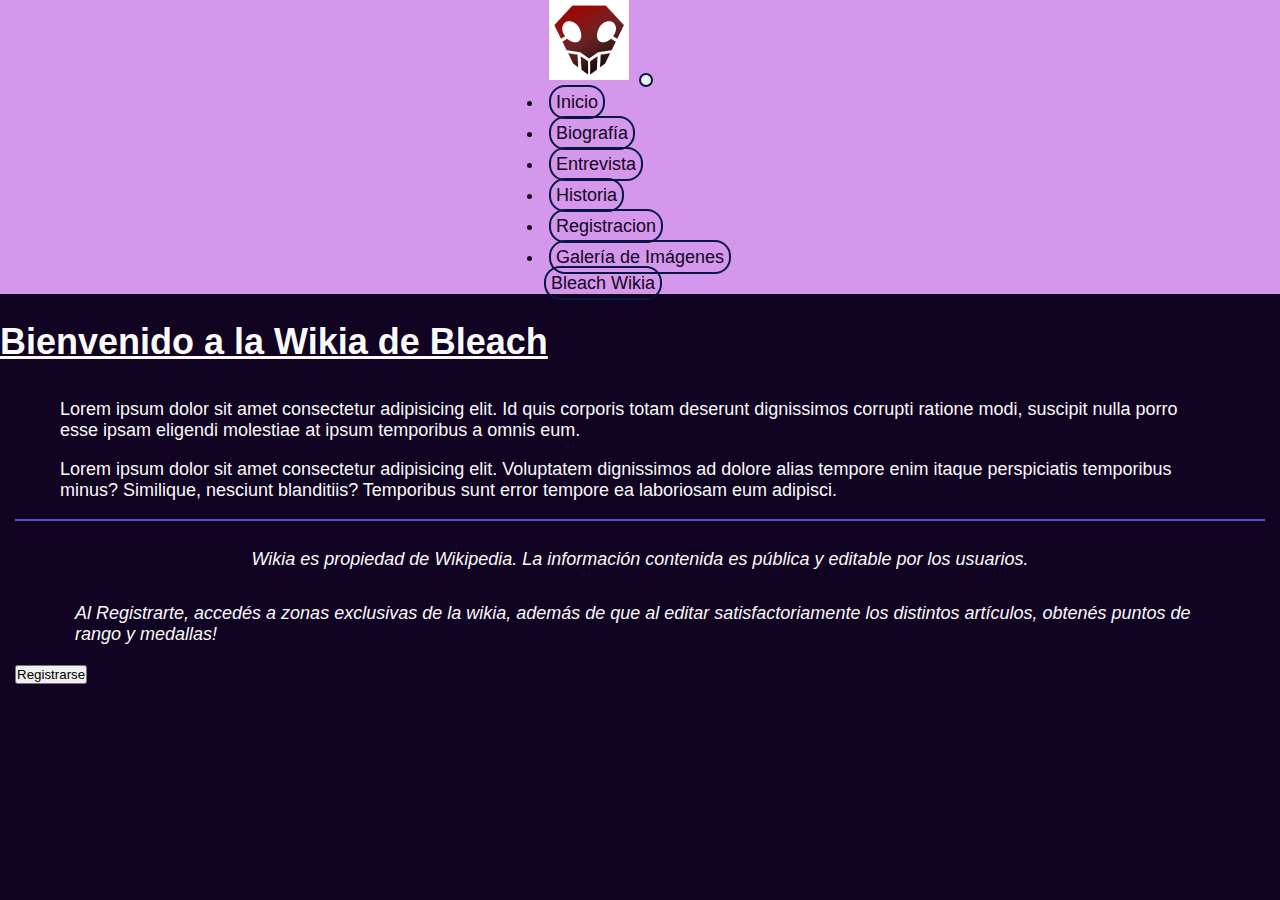
<file: index.html>
<!DOCTYPE html>
<html lang="es">
<head>
    <meta charset="UTF-8">
    <meta http-equiv="X-UA-Compatible" content="IE=edge">
    <meta name="viewport" content="width=device-width, initial-scale=1.0">
    <link href="https://cdn.jsdelivr.net/npm/bootstrap@5.2.0/dist/css/bootstrap.min.css" rel="stylesheet"
    integrity="sha384-gH2yIJqKdNHPEq0n4Mqa/HGKIhSkIHeL5AyhkYV8i59U5AR6csBvApHHNl/vI1Bx" crossorigin="anonymous">
  <link rel="stylesheet" href="css/style.css">
    <title>Inicio</title>
</head>
<body>

    <header>
        <nav class="navbar navbar-expand-lg navbar-light fw-bold">
            <div class="container-fluid">
              <a href="index.html" class="navbar-brand"><img class="logo" src="img/Site-logo.jpg" alt="Logo" /></a>
              <button class="navbar-toggler" type="button" data-bs-toggle="collapse" data-bs-target="#navbarText"
                aria-controls="navbarText" aria-expanded="false" aria-label="Toggle navigation">
                <span class="navbar-toggler-icon"></span>
              </button>
              <div class="collapse navbar-collapse" id="navbarText">
                <ul class="navbar-nav mx-auto mb-2 mb-lg-0">
                  <li class="nav-item activo">
                    <a class="nav-link" aria-current="page" href="index.html">Inicio</a>
                  </li>
                  <li class="nav-item">
                    <a class="nav-link" href="html/biografia.html">Biografía</a>
                  </li>
                  <li class="nav-item">
                    <a class="nav-link" href="html/entrevista.html">Entrevista</a>
                  </li>
                  <li class="nav-item">
                    <a class="nav-link" href="html/historia.html">Historia</a>
                  </li>
                  <li class="nav-item">
                    <a class="nav-link" href="html/registracion.html">Registracion</a>
                  </li>
                  <li class="nav-item">
                    <a class="nav-link" href="galeria-de-imagenes.html">Galería de Imágenes</a>
                  </li>
                </ul>
                <a class="button" href="index.html">Bleach Wikia</a>
              </div>
            </div>
          </nav>
    </header>
    
    <main class="main">
        <h1 class="contenido">Bienvenido a la Wikia de Bleach</h1>
        <div>
            <p> Lorem ipsum dolor sit amet consectetur adipisicing elit. Id quis corporis totam deserunt dignissimos corrupti ratione modi, suscipit nulla porro esse ipsam eligendi molestiae at ipsum temporibus a omnis eum.</p>
            <p>Lorem ipsum dolor sit amet consectetur adipisicing elit. Voluptatem dignissimos ad dolore alias tempore enim itaque perspiciatis temporibus minus? Similique, nesciunt blanditiis? Temporibus sunt error tempore ea laboriosam eum adipisci.</p>
        </div>
    </main>

    <footer>
        <div>
          <p>Wikia es propiedad de Wikipedia. La información contenida es pública y editable por los usuarios.</p>
        </div>
        <div>
          <p>Al Registrarte, accedés a zonas exclusivas de la wikia, además de que al editar satisfactoriamente los
            distintos artículos, obtenés puntos de rango y medallas!</p>
          <input type="button" value="Registrarse">
        </div>
      </footer>

</body>
</html>
</file>
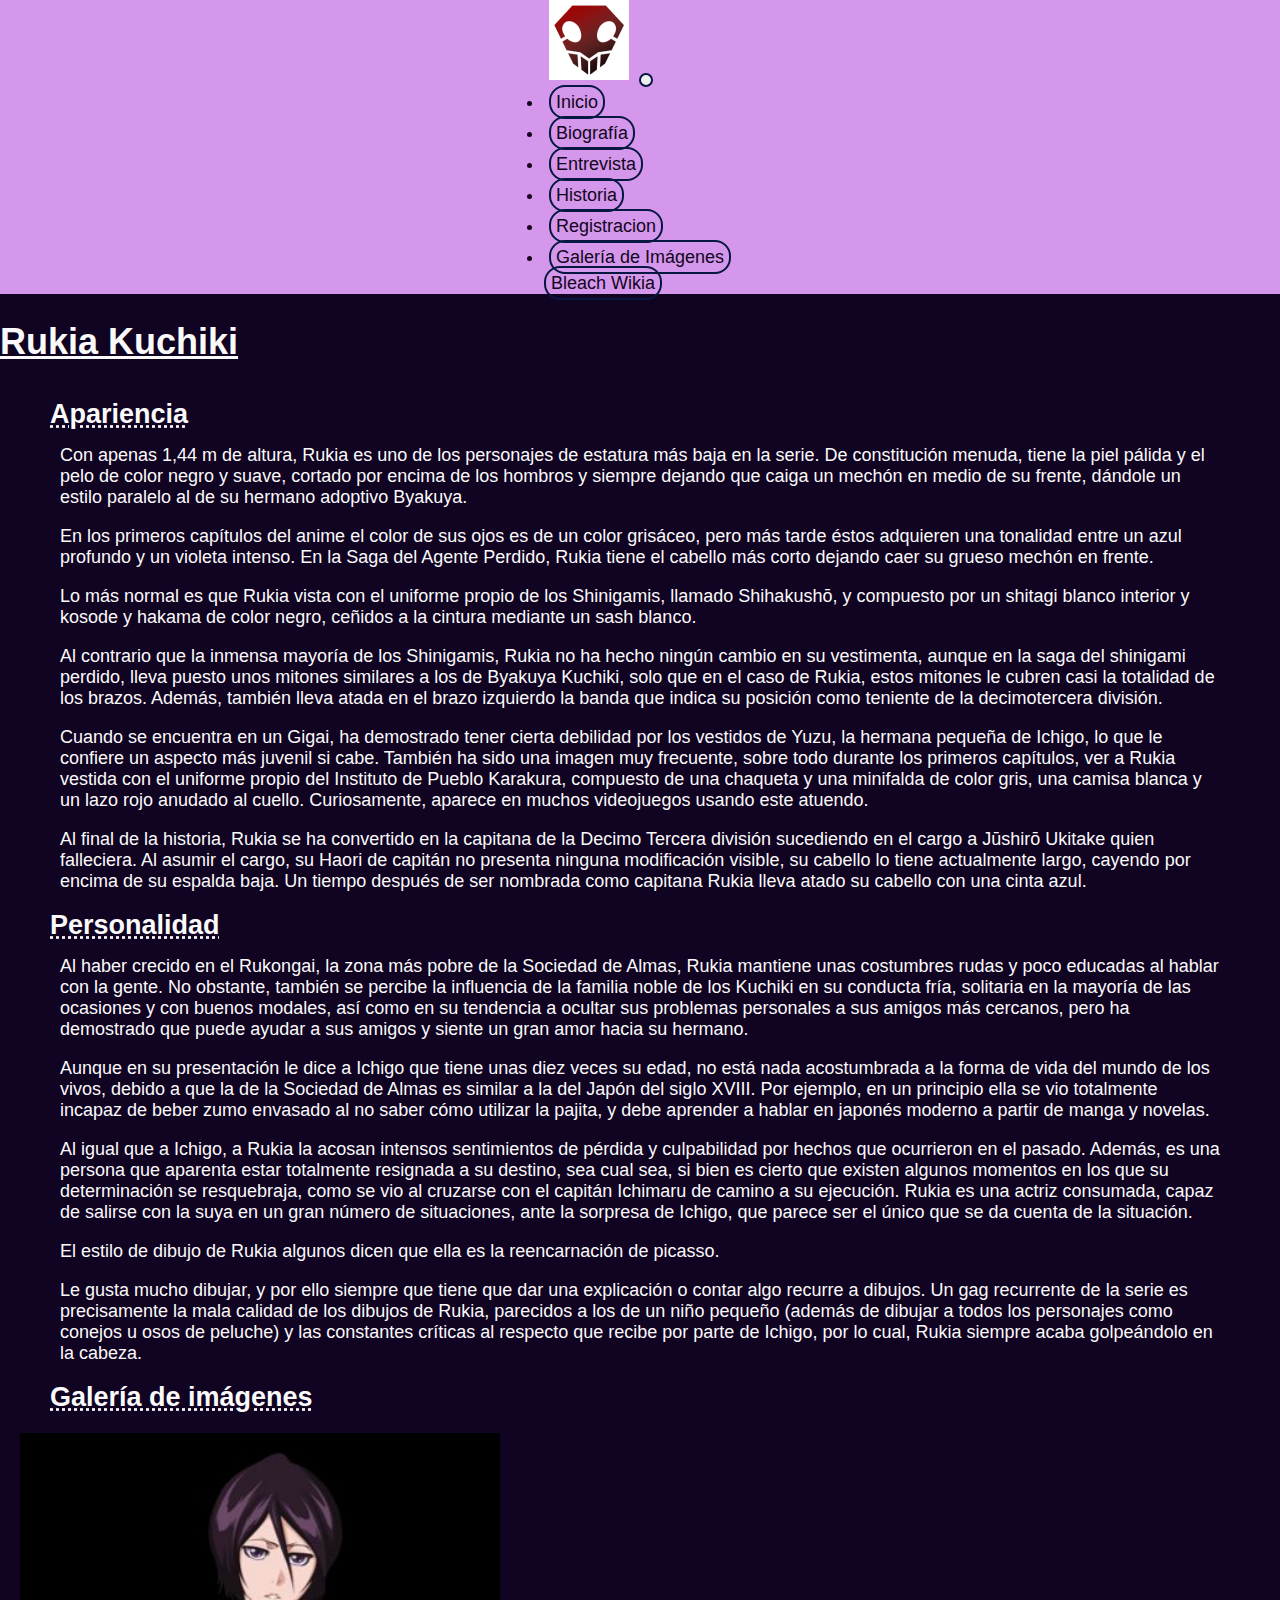
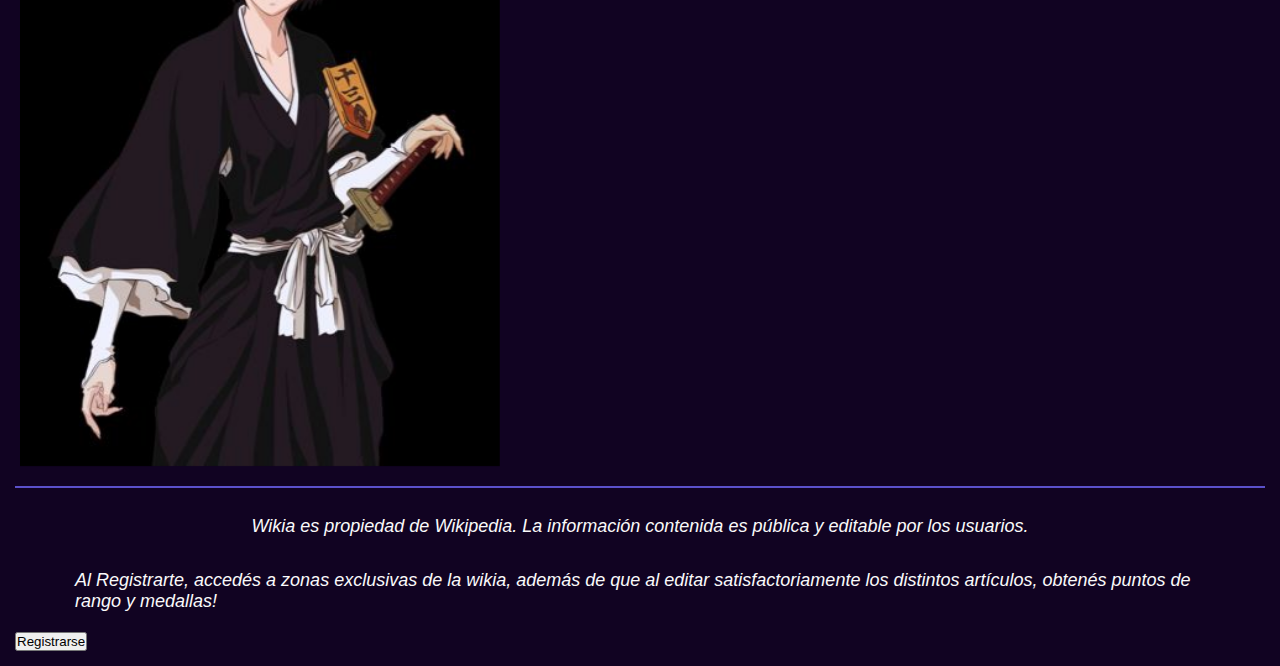
<file: html/apariencia-y-personalidad.html>
<!DOCTYPE html>
<html lang="es">

<head>
  <meta charset="UTF-8">
  <meta http-equiv="X-UA-Compatible" content="IE=edge">
  <meta name="viewport" content="width=device-width, initial-scale=1.0">
  <link href="https://cdn.jsdelivr.net/npm/bootstrap@5.2.0/dist/css/bootstrap.min.css" rel="stylesheet"
    integrity="sha384-gH2yIJqKdNHPEq0n4Mqa/HGKIhSkIHeL5AyhkYV8i59U5AR6csBvApHHNl/vI1Bx" crossorigin="anonymous">
  <link rel="stylesheet" href="../css/style.css">
  <title>Rukia Kuchiki | Bleach - Apariencia y Personalidad</title>
</head>

<body>
  <header>
    <nav class="navbar navbar-expand-lg navbar-light fw-bold">
      <div class="container-fluid">
        <a href="index.html" class="navbar-brand"><img class="logo" src="../img/Site-logo.jpg" alt="Logo" /></a>
        <button class="navbar-toggler" type="button" data-bs-toggle="collapse" data-bs-target="#navbarText"
          aria-controls="navbarText" aria-expanded="false" aria-label="Toggle navigation">
          <span class="navbar-toggler-icon"></span>
        </button>
        <div class="collapse navbar-collapse" id="navbarText">
          <ul class="navbar-nav mx-auto mb-2 mb-lg-0">
            <li class="nav-item activo">
              <a class="nav-link" aria-current="page" href="../index.html">Inicio</a>
            </li>
            <li class="nav-item">
              <a class="nav-link" href="biografia.html">Biografía</a>
            </li>
            <li class="nav-item">
              <a class="nav-link" href="entrevista.html">Entrevista</a>
            </li>
            <li class="nav-item">
              <a class="nav-link" href="historia.html">Historia</a>
            </li>
            <li class="nav-item">
              <a class="nav-link" href="registracion.html">Registracion</a>
            </li>
            <li class="nav-item">
              <a class="nav-link" href="galeria-de-imagenes.html">Galería de Imágenes</a>
            </li>
          </ul>
          <a class="button"  href="../index.html">Bleach Wikia</a>
        </div>
      </div>
    </nav>

    <div>


    </div>

  </header>

  <main>
    <h1>Rukia Kuchiki</h1>

    <section>
      <h2>Apariencia</h2>
      <p>Con apenas 1,44 m de altura, Rukia es uno de los personajes de estatura más baja en la serie. De constitución
        menuda, tiene la piel pálida y el pelo de color negro y suave, cortado por encima de los hombros y siempre
        dejando que caiga un mechón en medio de su frente, dándole un estilo paralelo al de su hermano adoptivo Byakuya.
      </p>
      <p>En los primeros capítulos del anime el color de sus ojos es de un color grisáceo, pero más tarde éstos
        adquieren
        una tonalidad entre un azul profundo y un violeta intenso. En la Saga del Agente Perdido, Rukia tiene el cabello
        más corto dejando caer su grueso mechón en frente. </p>
      <p>Lo más normal es que Rukia vista con el uniforme propio de los Shinigamis, llamado Shihakushō, y compuesto por
        un shitagi blanco interior y kosode y hakama de color negro, ceñidos a la cintura mediante un sash blanco.</p>
      <p>Al contrario que la inmensa mayoría de los Shinigamis, Rukia no ha hecho ningún cambio en su vestimenta, aunque
        en la saga del shinigami perdido, lleva puesto unos mitones similares a los de Byakuya Kuchiki, solo que en el
        caso de Rukia, estos mitones le cubren casi la totalidad de los brazos. Además, también lleva atada en el brazo
        izquierdo la banda que indica su posición como teniente de la decimotercera división.</p>
      <p>Cuando se encuentra en un Gigai, ha demostrado tener cierta debilidad por los vestidos de Yuzu, la hermana
        pequeña de Ichigo, lo que le confiere un aspecto más juvenil si cabe. También ha sido una imagen muy frecuente,
        sobre todo durante los primeros capítulos, ver a Rukia vestida con el uniforme propio del Instituto de Pueblo
        Karakura, compuesto de una chaqueta y una minifalda de color gris, una camisa blanca y un lazo rojo anudado al
        cuello.
        Curiosamente, aparece en muchos videojuegos usando este atuendo.</p>
      <p>Al final de la historia, Rukia se ha convertido en la capitana de la Decimo Tercera división sucediendo en el
        cargo a Jūshirō Ukitake quien falleciera. Al asumir el cargo, su Haori de capitán no presenta ninguna
        modificación visible, su cabello lo tiene actualmente largo, cayendo por encima de su espalda baja. Un tiempo
        después de ser nombrada como capitana Rukia lleva atado su cabello con una cinta azul.</p>
    </section>   

    <section>
      <h2>Personalidad</h2>
      <p>Al haber crecido en el Rukongai, la zona más pobre de la Sociedad de Almas, Rukia mantiene unas costumbres
        rudas y poco educadas al hablar con la gente. No obstante, también se percibe la influencia de la familia noble
        de los Kuchiki en su conducta fría, solitaria en la mayoría de las ocasiones y con buenos modales, así como en
        su tendencia a ocultar sus problemas personales a sus amigos más cercanos, pero ha demostrado que puede ayudar a
        sus amigos y siente un gran amor hacia su hermano.</p>
      <p>Aunque en su presentación le dice a Ichigo que tiene unas diez veces su edad, no está nada acostumbrada a la
        forma de vida del mundo de los vivos, debido a que la de la Sociedad de Almas es similar a la del Japón del
        siglo XVIII. Por ejemplo, en un principio ella se vio totalmente incapaz de beber zumo envasado al no saber cómo
        utilizar la pajita, y debe aprender a hablar en japonés moderno a partir de manga y novelas.</p>

      <p>Al igual que a Ichigo, a Rukia la acosan intensos sentimientos de pérdida y culpabilidad por hechos que
        ocurrieron en el pasado. Además, es una persona que aparenta estar totalmente resignada a su destino, sea cual
        sea, si bien es cierto que existen algunos momentos en los que su determinación se resquebraja, como se vio al
        cruzarse con el capitán Ichimaru de camino a su ejecución. Rukia es una actriz consumada, capaz de salirse con
        la suya en un gran número de situaciones, ante la sorpresa de Ichigo, que parece ser el único que se da cuenta
        de la situación.</p>


      <p>El estilo de dibujo de Rukia algunos dicen que ella es la reencarnación de picasso.</p>

      <p>Le gusta mucho dibujar, y por ello siempre que tiene que dar una explicación o contar algo recurre a dibujos.
        Un
        gag recurrente de la serie es precisamente la mala calidad de los dibujos de Rukia, parecidos a los de un niño
        pequeño (además de dibujar a todos los personajes como conejos u osos de peluche) y las constantes críticas al
        respecto que recibe por parte de Ichigo, por lo cual, Rukia siempre acaba golpeándolo en la cabeza.</p>
    </section>


    <section class="galeria-imagenes">
      <h2>Galería de imágenes</h2>

      <div class="container">

      <img src="/img/Rukia teniente.jpg" alt="Rukia teniente"class="image">
    
    <div class="middle">

    <div class="text"> Rukia siendo Teniente</div>

    </div>
    </div>
 
    </section>

    
  </main>

  <footer>
    <div>
      <p>Wikia es propiedad de Wikipedia. La información contenida es pública y editable por los usuarios.</p>
    </div>
    <div>
      <p>Al Registrarte, accedés a zonas exclusivas de la wikia, además de que al editar satisfactoriamente los
        distintos artículos, obtenés puntos de rango y medallas!</p>
      <input type="button" value="Registrarse">
    </div>
  </footer>


</body>

</html>
</file>
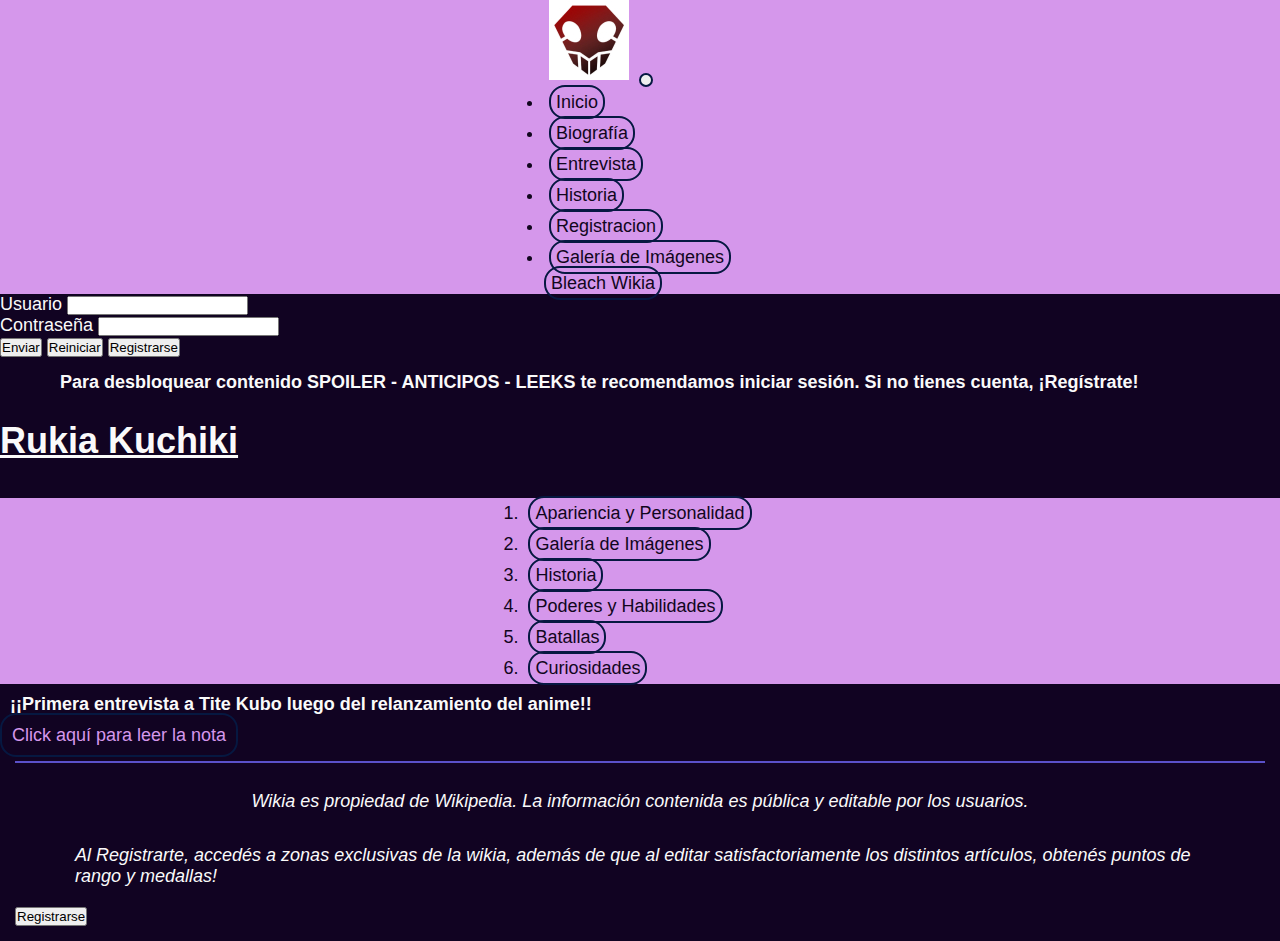
<file: html/biografia.html>
<!DOCTYPE html>
<html lang="es">
<head>
        <meta charset="UTF-8">
        <meta http-equiv="X-UA-Compatible" content="IE=edge">
     <meta name="viewport" content="width=device-width, initial-scale=1.0">
      <link href="https://cdn.jsdelivr.net/npm/bootstrap@5.2.0/dist/css/bootstrap.min.css" rel="stylesheet"
    integrity="sha384-gH2yIJqKdNHPEq0n4Mqa/HGKIhSkIHeL5AyhkYV8i59U5AR6csBvApHHNl/vI1Bx" crossorigin="anonymous">
  <link rel="stylesheet" href="../css/style.css">

    <title>Rukia Kuchiki | Biografía</title>
</head>

<body>
    <header>
        <nav class="navbar navbar-expand-lg navbar-light fw-bold">
            <div class="container-fluid">
              <a href="index.html" class="navbar-brand"><img class="logo" src="../img/Site-logo.jpg" alt="Logo" /></a>
              <button class="navbar-toggler" type="button" data-bs-toggle="collapse" data-bs-target="#navbarText"
                aria-controls="navbarText" aria-expanded="false" aria-label="Toggle navigation">
                <span class="navbar-toggler-icon"></span>
              </button>
              <div class="collapse navbar-collapse" id="navbarText">
                <ul class="navbar-nav mx-auto mb-2 mb-lg-0">
                  <li class="nav-item activo">
                    <a class="nav-link" aria-current="page" href="../index.html">Inicio</a>
                  </li>
                  <li class="nav-item">
                    <a class="nav-link" href="biografia.html">Biografía</a>
                  </li>
                  <li class="nav-item">
                    <a class="nav-link" href="entrevista.html">Entrevista</a>
                  </li>
                  <li class="nav-item">
                    <a class="nav-link" href="historia.html">Historia</a>
                  </li>
                  <li class="nav-item">
                    <a class="nav-link" href="registracion.html">Registracion</a>
                  </li>
                  <li class="nav-item">
                    <a class="nav-link" href="galeria-de-imagenes.html">Galería de Imágenes</a>
                  </li>
                </ul>
                <a class="button" href="../index.html">Bleach Wikia</a>
              </div>
            </div>
          </nav>

        <form>
            <div>
                <!-- Acá faltan los id para que el "label for" funcione -->
                <label for="usuario">Usuario</label>
                <input type="user" name="" id="name">
            </div>

            <div>
                <!-- No se aceptan caracteres especiales en atributos, clases ni IDs -->
                <label for="password">Contraseña</label>
                <input type="password" name="" id="password">
            </div>
            <div>
                <input type="submit" value="Enviar">
                <input type="reset" value="Reiniciar">
                <input type="button" value="Registrarse">

            </div>

        </form>
    </header>

    <main>
        <div>
            <p> <b>Para desbloquear contenido SPOILER - ANTICIPOS - LEEKS te recomendamos iniciar sesión. Si no tienes
                    cuenta, ¡Regístrate!</b> </p>
        </div>

        <h1>Rukia Kuchiki</h1>
        <nav>
            <ol>
                <li> <a href="apariencia-y-personalidad.html">Apariencia y Personalidad</a></li>
                <li> <a href="galeria-de-imagenes.html">Galería de Imágenes</a></li>
                <li> <a href="historia.html">Historia</a></li>
                <li> <a href="poderes-y-habilidades.html">Poderes y Habilidades</a></li>
                <li> <a href="#">Batallas</a></li>
                <li> <a href="#">Curiosidades</a></li>
                
            </ol>
        </nav>




    </main>


    <article class="articulo-especial">
        
        <h4> ¡¡Primera entrevista a Tite Kubo luego del relanzamiento del anime!!</h4>
     
        <div>
            <a href="entrevista.html"> Click aquí para leer la nota</a>

        </div>

    </article>


    <footer>
        <div class="disclaimer">
          <p>Wikia es propiedad de Wikipedia. La información contenida es pública y editable por los usuarios.</p>
        </div>
        <div class="aviso">
          <p>Al Registrarte, accedés a zonas exclusivas de la wikia, además de que al editar satisfactoriamente los
            distintos artículos, obtenés puntos de rango y medallas!</p>
          <input type="button" value="Registrarse">
        </div>
      </footer>




</body>

</html>
</file>
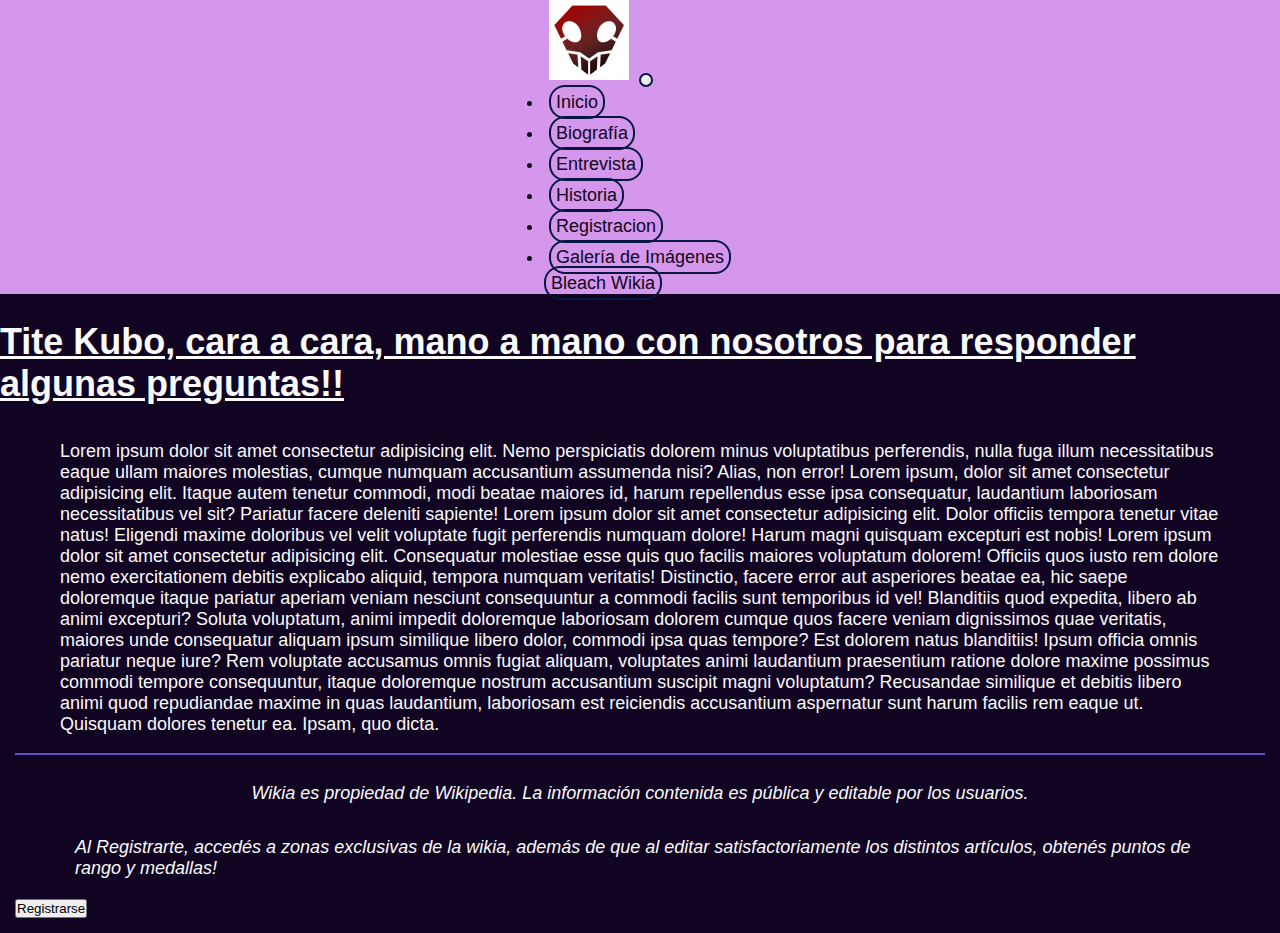
<file: html/entrevista.html>
<!DOCTYPE html>
<html lang="es">

<head>
    <meta charset="UTF-8">
    <meta http-equiv="X-UA-Compatible" content="IE=edge">
    <meta name="viewport" content="width=device-width, initial-scale=1.0">
    <link href="https://cdn.jsdelivr.net/npm/bootstrap@5.2.0/dist/css/bootstrap.min.css" rel="stylesheet"
    integrity="sha384-gH2yIJqKdNHPEq0n4Mqa/HGKIhSkIHeL5AyhkYV8i59U5AR6csBvApHHNl/vI1Bx" crossorigin="anonymous">
  <link rel="stylesheet" href="../css/style.css">
    <title>Bleach - Notas especiales</title>
</head>

<body>
    <header>
        <nav class="navbar navbar-expand-lg navbar-light fw-bold">
            <div class="container-fluid">
              <a href="index.html" class="navbar-brand"><img class="logo" src="../img/Site-logo.jpg" alt="Logo" /></a>
              <button class="navbar-toggler" type="button" data-bs-toggle="collapse" data-bs-target="#navbarText"
                aria-controls="navbarText" aria-expanded="false" aria-label="Toggle navigation">
                <span class="navbar-toggler-icon"></span>
              </button>
              <div class="collapse navbar-collapse" id="navbarText">
                <ul class="navbar-nav mx-auto mb-2 mb-lg-0">
                  <li class="nav-item activo">
                    <a class="nav-link" aria-current="page" href="../index.html">Inicio</a>
                  </li>
                  <li class="nav-item">
                    <a class="nav-link" href="biografia.html">Biografía</a>
                  </li>
                  <li class="nav-item">
                    <a class="nav-link" href="entrevista.html">Entrevista</a>
                  </li>
                  <li class="nav-item">
                    <a class="nav-link" href="historia.html">Historia</a>
                  </li>
                  <li class="nav-item">
                    <a class="nav-link" href="registracion.html">Registracion</a>
                  </li>
                  <li class="nav-item">
                    <a class="nav-link" href="galeria-de-imagenes.html">Galería de Imágenes</a>
                  </li>
                </ul>
                <a class="button" href="../index.html">Bleach Wikia</a>
              </div>
            </div>
          </nav>
            </header>

    <main>
        <section>
            <h1> Tite Kubo, cara a cara, mano a mano con nosotros para responder algunas preguntas!! </h1>

            <p>Lorem ipsum dolor sit amet consectetur adipisicing elit. Nemo perspiciatis dolorem minus voluptatibus
                perferendis, nulla fuga illum necessitatibus eaque ullam maiores molestias, cumque numquam accusantium
                assumenda nisi? Alias, non error!
                Lorem ipsum, dolor sit amet consectetur adipisicing elit. Itaque autem tenetur commodi, modi beatae
                maiores id, harum repellendus esse ipsa consequatur, laudantium laboriosam necessitatibus vel sit?
                Pariatur facere deleniti sapiente!
                Lorem ipsum dolor sit amet consectetur adipisicing elit. Dolor officiis tempora tenetur vitae natus!
                Eligendi maxime doloribus vel velit voluptate fugit perferendis numquam dolore! Harum magni quisquam
                excepturi est nobis!
                Lorem ipsum dolor sit amet consectetur adipisicing elit. Consequatur molestiae esse quis quo facilis
                maiores voluptatum dolorem! Officiis quos iusto rem dolore nemo exercitationem debitis explicabo
                aliquid, tempora numquam veritatis!
                Distinctio, facere error aut asperiores beatae ea, hic saepe doloremque itaque pariatur aperiam veniam
                nesciunt consequuntur a commodi facilis sunt temporibus id vel! Blanditiis quod expedita, libero ab
                animi excepturi?
                Soluta voluptatum, animi impedit doloremque laboriosam dolorem cumque quos facere veniam dignissimos
                quae veritatis, maiores unde consequatur aliquam ipsum similique libero dolor, commodi ipsa quas
                tempore? Est dolorem natus blanditiis!
                Ipsum officia omnis pariatur neque iure? Rem voluptate accusamus omnis fugiat aliquam, voluptates animi
                laudantium praesentium ratione dolore maxime possimus commodi tempore consequuntur, itaque doloremque
                nostrum accusantium suscipit magni voluptatum?
                Recusandae similique et debitis libero animi quod repudiandae maxime in quas laudantium, laboriosam est
                reiciendis accusantium aspernatur sunt harum facilis rem eaque ut. Quisquam dolores tenetur ea. Ipsam,
                quo dicta.</p>

        </section>

    </main>
<!-- La idea de elementos como header y footer es que son componentes reciclables; eso es lo que los distingue del contenido del "main". Dentro del main ponemos toda la información relevante, relacionada con esta página en particular; en el header y el footer ponemos información que se va a repetir exactamente igual en todas las otras páginas -->
<footer>
    <div>
      <p>Wikia es propiedad de Wikipedia. La información contenida es pública y editable por los usuarios.</p>
    </div>
    <div>
      <p>Al Registrarte, accedés a zonas exclusivas de la wikia, además de que al editar satisfactoriamente los
        distintos artículos, obtenés puntos de rango y medallas!</p>
      <input type="button" value="Registrarse">
    </div>
  </footer>


</body>

</html>
</file>
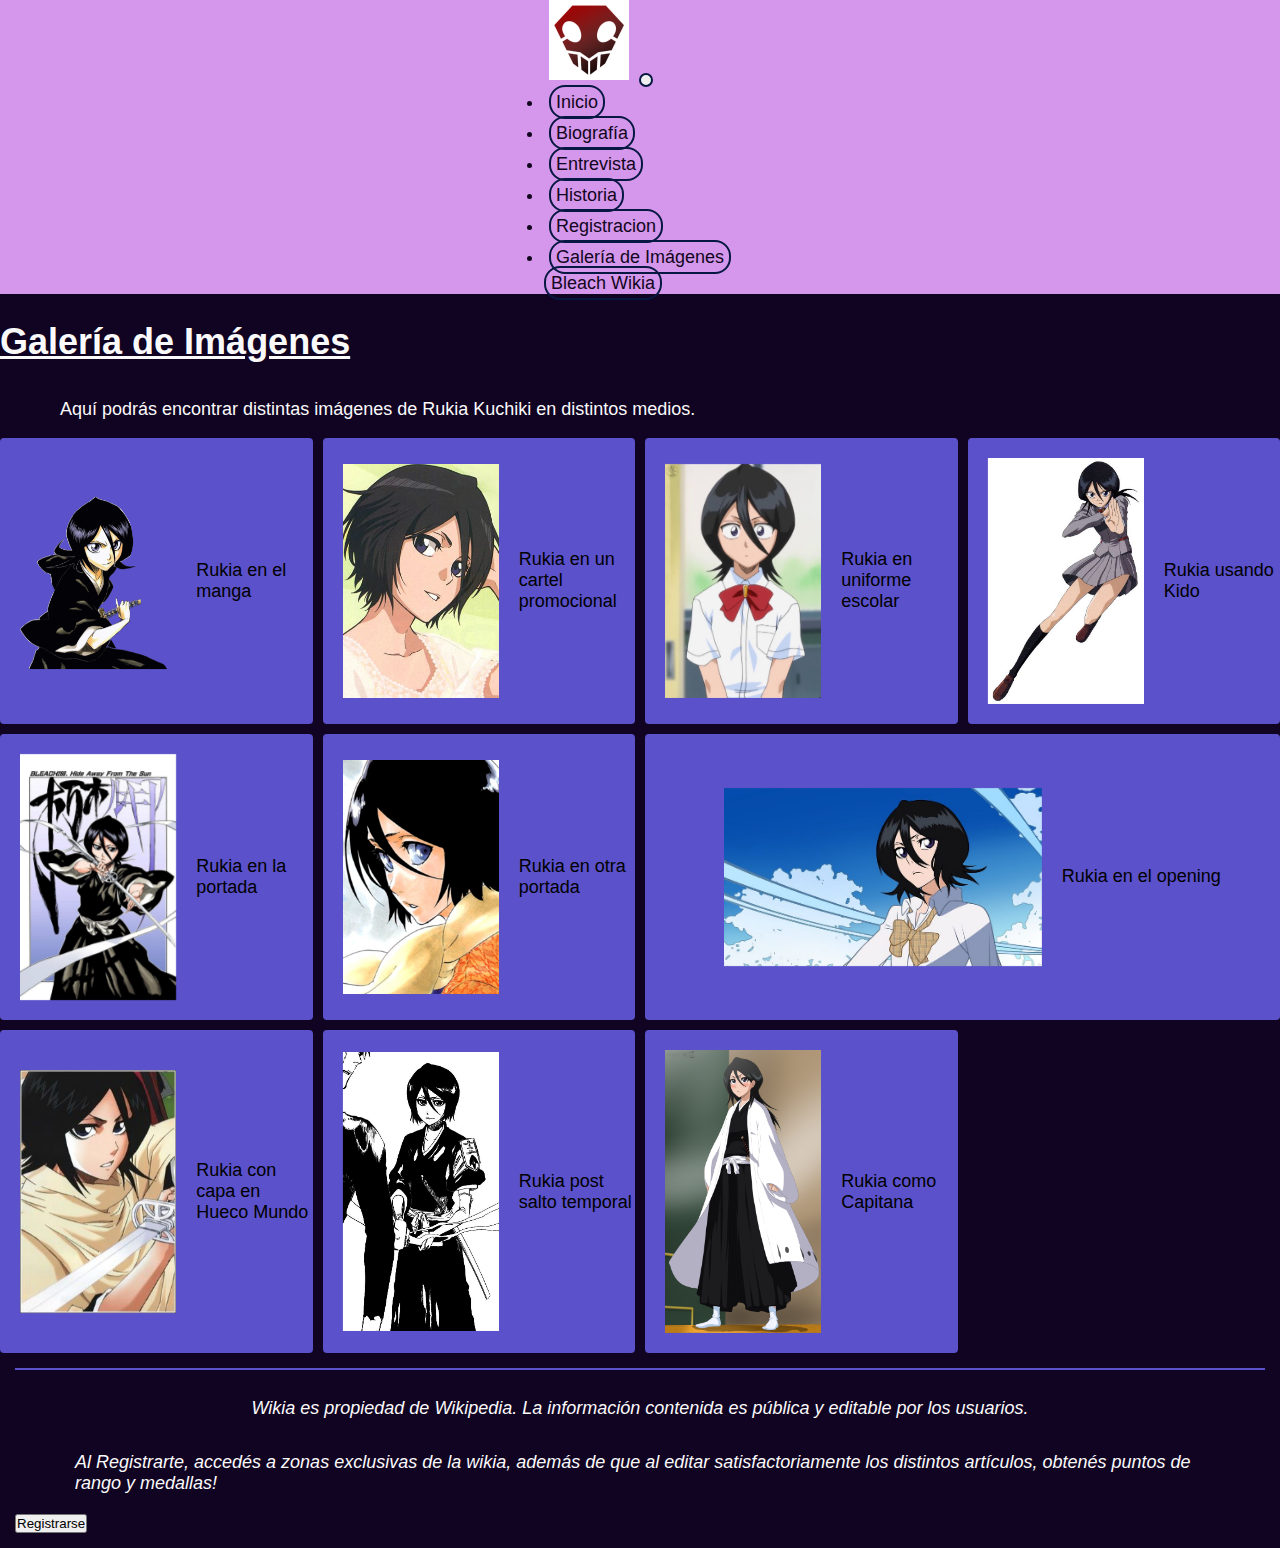
<file: html/galeria-de-imagenes.html>
<!DOCTYPE html>
<html lang="en">
<head>
    <meta charset="UTF-8">
    <meta http-equiv="X-UA-Compatible" content="IE=edge">
    <meta name="viewport" content="width=device-width, initial-scale=1.0">
    <link href="https://cdn.jsdelivr.net/npm/bootstrap@5.2.0/dist/css/bootstrap.min.css" rel="stylesheet"
    integrity="sha384-gH2yIJqKdNHPEq0n4Mqa/HGKIhSkIHeL5AyhkYV8i59U5AR6csBvApHHNl/vI1Bx" crossorigin="anonymous">
  <link rel="stylesheet" href="../css/style.css">
    <title>Rukia Kuchiki | Bleach - Galería de Imágenes</title>
</head>
<body>

    <header>
      
      <nav class="navbar navbar-expand-lg navbar-light fw-bold">
        <div class="container-fluid">
          <a href="index.html" class="navbar-brand"><img class="logo" src="../img/Site-logo.jpg" alt="Logo" /></a>
          <button class="navbar-toggler" type="button" data-bs-toggle="collapse" data-bs-target="#navbarText"
            aria-controls="navbarText" aria-expanded="false" aria-label="Toggle navigation">
            <span class="navbar-toggler-icon"></span>
          </button>
          <div class="collapse navbar-collapse" id="navbarText">
            <ul class="navbar-nav mx-auto mb-2 mb-lg-0">
              <li class="nav-item activo">
                <a class="nav-link" aria-current="page" href="../index.html">Inicio</a>
              </li>
              <li class="nav-item">
                <a class="nav-link" href="biografia.html">Biografía</a>
              </li>
              <li class="nav-item">
                <a class="nav-link" href="entrevista.html">Entrevista</a>
              </li>
              <li class="nav-item">
                <a class="nav-link" href="historia.html">Historia</a>
              </li>
              <li class="nav-item">
                <a class="nav-link" href="registracion.html">Registracion</a>
              </li>
              <li class="nav-item">
                <a class="nav-link" href="galeria-de-imagenes.html">Galería de Imágenes</a>
              </li>
            </ul>
            <a class="button" href="../index.html">Bleach Wikia</a>
          </div>
        </div>
      </nav>
</header>

      
      <div>
        <h1>Galería de Imágenes</h1>
    </div>

    <div>
<p>Aquí podrás encontrar distintas imágenes de Rukia Kuchiki en distintos medios.</p>

    </div>

</header>

<main>

      <section class="grid-container">
        <div class="grid-item"> <img src="/img/Rukia manga.png" alt="rukia manga" class= "image"> Rukia en el manga</div>
        <div class="grid-item tall"> <img src="/img/Rukia portada manga.jpg" alt="rukia portada"class="image" >Rukia en la portada</div>
        <div class="grid-item tall"> <img src="/img/Rukia portada 2.png" alt="rukia portada otra" class="image" >Rukia en otra portada</div>
        <div class="grid-item"> <img src="/img/Rukia promocional.jpg" alt="rukia cartel promocion" class="image"> Rukia en un cartel promocional</div>
        <div class="grid-item"> <img src="/img/Rukia uniforme escolar.jpg" alt="rukia uniforme escolar" class="image"> Rukia en uniforme escolar</div>
        <div class="grid-item"> <img src="/img/Rukia usando kido.jpg" alt="rukia usando kido" class="image">Rukia usando Kido</div>
        <div class="grid-item wide"> <img src="/img/Rukia opening.jpg" alt="rukia en el opening" class="image">Rukia en el opening</div>
        <div class="grid-item"> <img src="/img/Rukia ropa hueco mundo.jpg" alt="rukia ropa hueco mundo" class="image">Rukia con capa en Hueco Mundo</div>
        <div class="grid-item"> <img src="/img/Rukia post salto.jpg" alt="rukia post salto temporal" class="image">Rukia post salto temporal</div>
        <div class="grid-item"> <img src="/img/Rukia capitana.png" alt="rukia capitana" class="image">Rukia como Capitana</div>





      </section>
  
    </main>




      <footer>
        <div>
          <p>Wikia es propiedad de Wikipedia. La información contenida es pública y editable por los usuarios.</p>
        </div>
        <div>
          <p>Al Registrarte, accedés a zonas exclusivas de la wikia, además de que al editar satisfactoriamente los
            distintos artículos, obtenés puntos de rango y medallas!</p>
          <input type="button" value="Registrarse">
        </div>
      </footer>


</body>
</html>
</file>
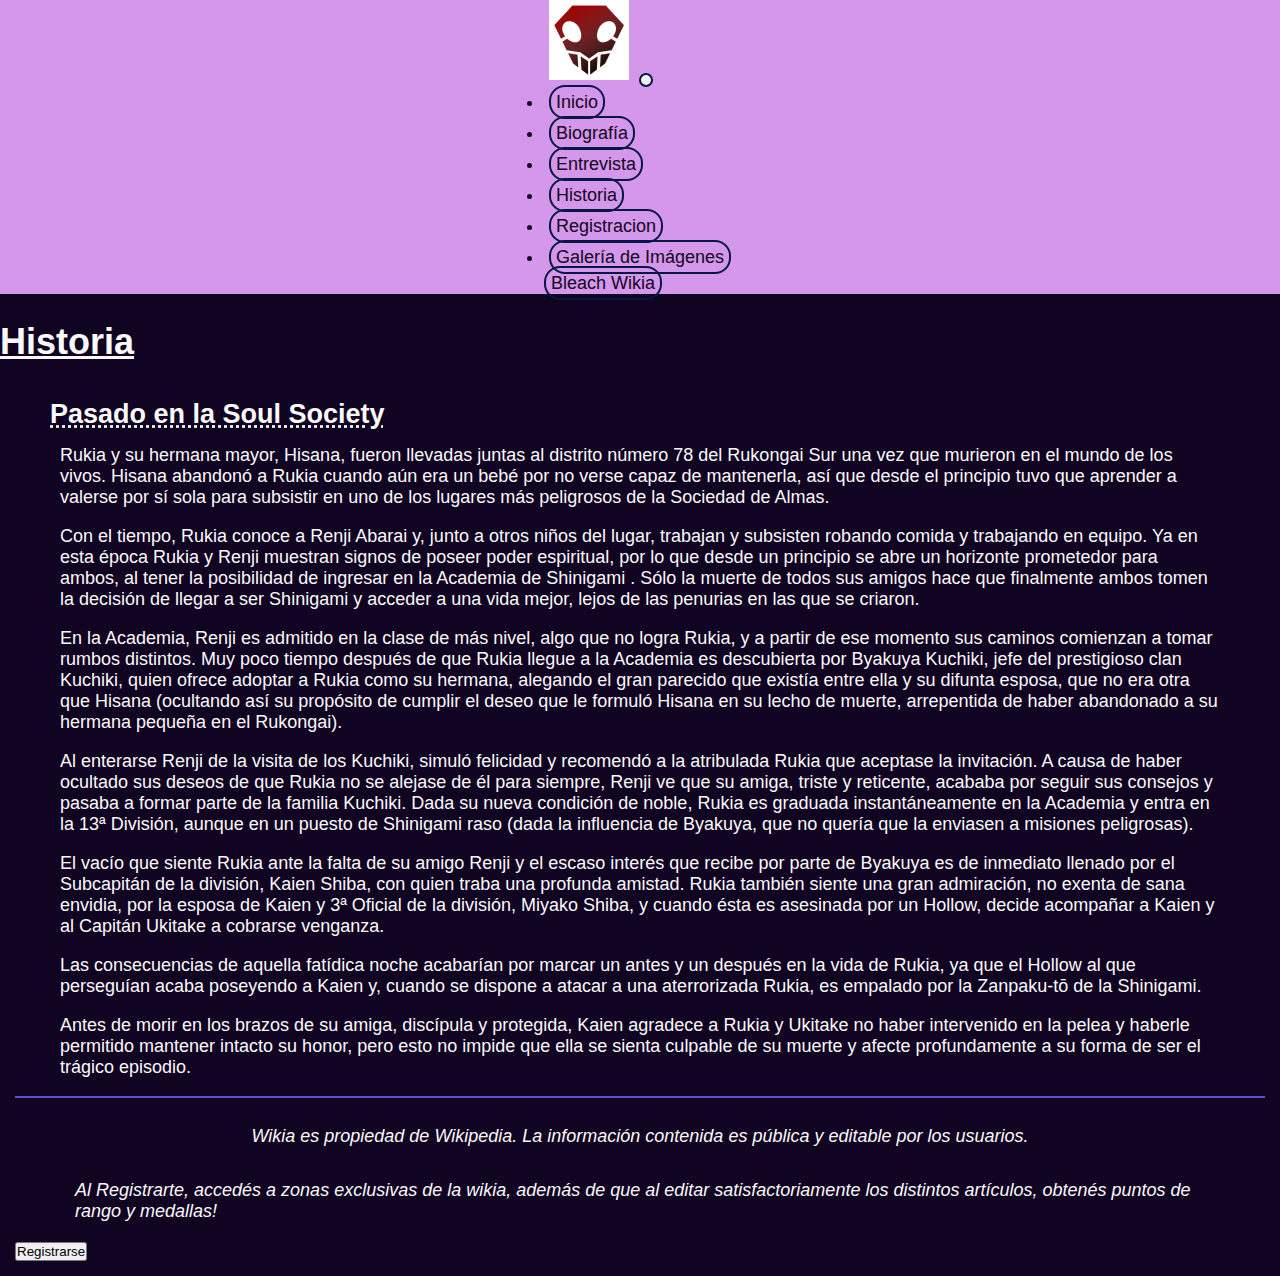
<file: html/historia.html>
<!DOCTYPE html>
<html lang="es">

<head>
    <meta charset="UTF-8">
    <meta http-equiv="X-UA-Compatible" content="IE=edge">
    <meta name="viewport" content="width=device-width, initial-scale=1.0">
    <link href="https://cdn.jsdelivr.net/npm/bootstrap@5.2.0/dist/css/bootstrap.min.css" rel="stylesheet"
    integrity="sha384-gH2yIJqKdNHPEq0n4Mqa/HGKIhSkIHeL5AyhkYV8i59U5AR6csBvApHHNl/vI1Bx" crossorigin="anonymous">
  <link rel="stylesheet" href="../css/style.css">
    <title>Rukia Kuchiki | Bleach - Historia</title>
</head>

<body>
    <header>
        <nav class="navbar navbar-expand-lg navbar-light fw-bold">
            <div class="container-fluid">
              <a href="index.html" class="navbar-brand"><img class="logo" src="../img/Site-logo.jpg" alt="Logo" /></a>
              <button class="navbar-toggler" type="button" data-bs-toggle="collapse" data-bs-target="#navbarText"
                aria-controls="navbarText" aria-expanded="false" aria-label="Toggle navigation">
                <span class="navbar-toggler-icon"></span>
              </button>
              <div class="collapse navbar-collapse" id="navbarText">
                <ul class="navbar-nav mx-auto mb-2 mb-lg-0">
                  <li class="nav-item activo">
                    <a class="nav-link" aria-current="page" href="../index.html">Inicio</a>
                  </li>
                  <li class="nav-item">
                    <a class="nav-link" href="biografia.html">Biografía</a>
                  </li>
                  <li class="nav-item">
                    <a class="nav-link" href="entrevista.html">Entrevista</a>
                  </li>
                  <li class="nav-item">
                    <a class="nav-link" href="historia.html">Historia</a>
                  </li>
                  <li class="nav-item">
                    <a class="nav-link" href="registracion.html">Registracion</a>
                  </li>
                  <li class="nav-item">
                    <a class="nav-link" href="galeria-de-imagenes.html">Galería de Imágenes</a>
                  </li>
                </ul>
                <a class="button" href="../index.html">Bleach Wikia</a>
              </div>
            </div>
          </nav>
    </header>

    <main>
        <section>
            <h1>Historia</h1>
            <h2>Pasado en la Soul Society</h2>
            <p>Rukia y su hermana mayor, <span id="hisana">Hisana</span>, fueron llevadas juntas al distrito número 78
                del
                Rukongai Sur una vez que murieron en el mundo de los vivos. Hisana abandonó a Rukia cuando aún era un
                bebé
                por no verse capaz de mantenerla, así que desde el principio tuvo que aprender a valerse por sí sola
                para
                subsistir en uno de los lugares más peligrosos de la Sociedad de Almas.</p>
            <p>Con el tiempo, Rukia conoce a <span id="renji">Renji Abarai</span> y, junto a otros niños del lugar,
                trabajan
                y subsisten robando comida y trabajando en equipo. Ya en esta época Rukia y Renji muestran signos de
                poseer
                poder espiritual, por lo que desde un principio se abre un horizonte prometedor para ambos, al tener la
                posibilidad de ingresar en la <span id="academia">Academia de Shinigami</span> . Sólo la muerte de todos
                sus
                amigos hace que finalmente ambos tomen la decisión de llegar a ser Shinigami y acceder a una vida mejor,
                lejos de las penurias en las que se criaron.</p>
            <p>En la Academia, Renji es admitido en la clase de más nivel, algo que no logra Rukia, y a partir de ese
                momento sus caminos comienzan a tomar rumbos distintos. Muy poco tiempo después de que Rukia llegue a la
                Academia es descubierta por <span id="byakuya">Byakuya Kuchiki</span>, jefe del prestigioso clan
                Kuchiki,
                quien ofrece adoptar a Rukia como su hermana, alegando el gran parecido que existía entre ella y su
                difunta
                esposa, que no era otra que Hisana (ocultando así su propósito de cumplir el deseo que le formuló Hisana
                en
                su lecho de muerte, arrepentida de haber abandonado a su hermana pequeña en el Rukongai).</p>
            <p>Al enterarse Renji de la visita de los Kuchiki, simuló felicidad y recomendó a la atribulada Rukia que
                aceptase la invitación. A causa de haber ocultado sus deseos de que Rukia no se alejase de él para
                siempre,
                Renji ve que su amiga, triste y reticente, acababa por seguir sus consejos y pasaba a formar parte de la
                familia Kuchiki. Dada su nueva condición de noble, Rukia es graduada instantáneamente en la Academia y
                entra
                en la 13ª División, aunque en un puesto de Shinigami raso (dada la influencia de Byakuya, que no quería
                que
                la enviasen a misiones peligrosas).</p>
            <p>El vacío que siente Rukia ante la falta de su amigo Renji y el escaso interés que recibe por parte de
                Byakuya
                es de inmediato llenado por el Subcapitán de la división, Kaien Shiba, con quien traba una profunda
                amistad.
                Rukia también siente una gran admiración, no exenta de sana envidia, por la esposa de Kaien y 3ª Oficial
                de
                la división, <span id="miyako">Miyako Shiba</span>, y cuando ésta es asesinada por un <span
                    id="hollow">Hollow</span>, decide acompañar a <span id="kaien">Kaien</span> y al Capitán <span
                    id="ukitake">Ukitake</span> a cobrarse venganza.</p>
            <p>Las consecuencias de aquella fatídica noche acabarían por marcar un antes y un después en la vida de
                Rukia,
                ya que el Hollow al que perseguían acaba poseyendo a Kaien y, cuando se dispone a atacar a una
                aterrorizada
                Rukia, es empalado por la <span id="zampakuto">Zanpaku-tō</span> de la Shinigami.</p>
            <p>Antes de morir en los brazos de su amiga, discípula y protegida, Kaien agradece a Rukia y Ukitake no
                haber
                intervenido en la pelea y haberle permitido mantener intacto su honor, pero esto no impide que ella se
                sienta culpable de su muerte y afecte profundamente a su forma de ser el trágico episodio.</p>
        </section>

    </main>
    <footer>
        <div>
          <p>Wikia es propiedad de Wikipedia. La información contenida es pública y editable por los usuarios.</p>
        </div>
        <div>
          <p>Al Registrarte, accedés a zonas exclusivas de la wikia, además de que al editar satisfactoriamente los
            distintos artículos, obtenés puntos de rango y medallas!</p>
          <input type="button" value="Registrarse">
        </div>
      </footer>
</body>

</html>
</file>
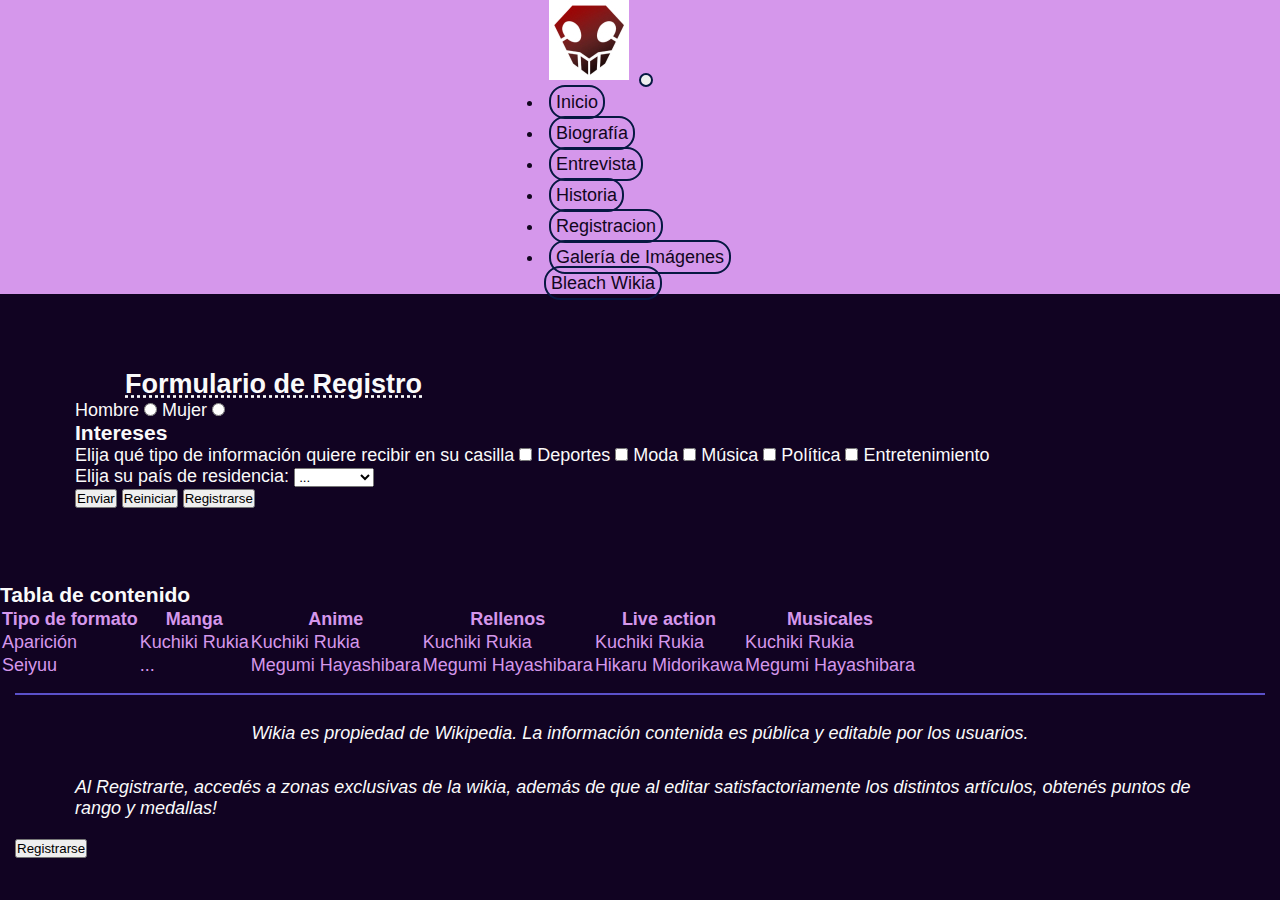
<file: html/registracion.html>
<!DOCTYPE html>
<html lang="es">

<head>
    <meta charset="UTF-8">
    <meta http-equiv="X-UA-Compatible" content="IE=edge">
    <meta name="viewport" content="width=device-width, initial-scale=1.0">
    <link href="https://cdn.jsdelivr.net/npm/bootstrap@5.2.0/dist/css/bootstrap.min.css" rel="stylesheet"
    integrity="sha384-gH2yIJqKdNHPEq0n4Mqa/HGKIhSkIHeL5AyhkYV8i59U5AR6csBvApHHNl/vI1Bx" crossorigin="anonymous">
  <link rel="stylesheet" href="../css/style.css">
    <title>Bleach - Registración</title>
</head>

<body>

    <header>
        <nav class="navbar navbar-expand-lg navbar-light fw-bold">
            <div class="container-fluid">
              <a href="index.html" class="navbar-brand"><img class="logo" src="../img/Site-logo.jpg" alt="Logo" /></a>
              <button class="navbar-toggler" type="button" data-bs-toggle="collapse" data-bs-target="#navbarText"
                aria-controls="navbarText" aria-expanded="false" aria-label="Toggle navigation">
                <span class="navbar-toggler-icon"></span>
              </button>
              <div class="collapse navbar-collapse" id="navbarText">
                <ul class="navbar-nav mx-auto mb-2 mb-lg-0">
                  <li class="nav-item activo">
                    <a class="nav-link" aria-current="page" href="../index.html">Inicio</a>
                  </li>
                  <li class="nav-item">
                    <a class="nav-link" href="biografia.html">Biografía</a>
                  </li>
                  <li class="nav-item">
                    <a class="nav-link" href="entrevista.html">Entrevista</a>
                  </li>
                  <li class="nav-item">
                    <a class="nav-link" href="historia.html">Historia</a>
                  </li>
                  <li class="nav-item">
                    <a class="nav-link" href="registracion.html">Registracion</a>
                  </li>
                  <li class="nav-item">
                    <a class="nav-link" href="galeria-de-imagenes.html">Galería de Imágenes</a>
                  </li>
                </ul>
                <a class="button" href="../index.html">Bleach Wikia</a>
              </div>
            </div>
          </nav>
    </header>

    <main>
        <section class="formulario">
          <h2>Formulario de Registro</h2>
            <!-- Comentario: Todas las sections deben tener un encabezado. Por ej, uno que diga "Formulario de registro" o lo que sea -->
            <form>
                <label for="hombre">Hombre</label>
                <input type="radio" name="sexo" id="hombre" value="hombre">

                <label for="mujer">Mujer</label>
                <input type="radio" name="sexo" id="mujer" value="mujer">

                <div>
                    <h3>Intereses</h3>
                    <!-- "Label for" acá no lleva a ningún lado; el "for" se relaciona mediante ids, y acá no hay ningún elemento con ID "newsletter" -->
                    <label for="newsletter"> Elija qué tipo de información quiere recibir en su casilla</label>
                    <input type="checkbox" name="newsletter" id="deportes" value="deportes"> Deportes
                    <input type="checkbox" name="newsletter" id="moda" value="moda"> Moda
                    <input type="checkbox" name="newsletter" id="musica" value="musica"> Música
                    <input type="checkbox" name="newsletter" id="politica" value="politica"> Política
                    <input type="checkbox" name="newsletter" id="entretenimiento" value="entrenimiento"> Entretenimiento


                </div>



                <div>
                    <label for="pais"> Elija su país de residencia:</label>
                    <select name="pais" id="pais">
                        <option disabled selected> ... </option>
                        <option value="Argentina">Argentina</option>
                        <option value="Chile">Chile</option>
                        <option value="Bolivia">Bolivia</option>
                        <option value="Ecuador">Ecuador</option>
                        <option value="Uruguay">Uruguay</option>
                    </select>
                </div>

            </form>


            <div>
                <input type="submit" value="Enviar">
                <input type="reset" value="Reiniciar">
                <input type="button" value="Registrarse">

            </div>

        </section>

        <section class="tabla-contenido">
            <div>
                <h3> Tabla de contenido</h3>

                <table>
                    <tr>
                        <th>Tipo de formato</th>
                        <th>Manga</th>
                        <th>Anime</th>
                        <th>Rellenos</th>
                        <th>Live action</th>
                        <th>Musicales</th>
                    </tr>
                    <tr>
                        <td>Aparición</td>
                        <td>Kuchiki Rukia</td>
                        <td>Kuchiki Rukia</td>
                        <td>Kuchiki Rukia</td>
                        <td>Kuchiki Rukia</td>
                        <td>Kuchiki Rukia</td>
                    </tr>
                    <tr>
                        <td>Seiyuu</td>
                        <td>...</td>
                        <td>Megumi Hayashibara</td>
                        <td>Megumi Hayashibara</td>
                        <td>Hikaru Midorikawa</td>
                        <td>Megumi Hayashibara</td>
                    </tr>


                </table>

            </div>

        </section>

    </main>

    <footer>
        <div>
          <p>Wikia es propiedad de Wikipedia. La información contenida es pública y editable por los usuarios.</p>
        </div>
        <div>
          <p>Al Registrarte, accedés a zonas exclusivas de la wikia, además de que al editar satisfactoriamente los
            distintos artículos, obtenés puntos de rango y medallas!</p>
          <input type="button" value="Registrarse">
        </div>
      </footer>

</body>

</html>
</file>
<file: css/style.css>
* {
    margin: 0;
    padding: 0;
    box-sizing: border-box;
}

/**
Como referencias de colores
$color_principal: #d597eb;
$color_secundario: #5b51ca;
$color_terciario: #061841;
#110322 - para fondo
#ad81bd - lila más mate

$fafafa: #fafafa;
**/

@import url('https://fonts.googleapis.com/css2?family=Montserrat:ital,wght@0,100;0,200;0,300;0,400;0,600;0,700;0,800;0,900;1,100;1,200;1,300;1,400;1,500;1,600;1,700;1,800;1,900&display=swap');


body {
    background-color:#110322 ;
    font-size: 1.125rem;
    font-family: "Montserrat", sans-serif;
}

form{
    color: #fafafa
}
h1,
h2,
h3,
h4,
h5,
h6 {
    font-family: "Montserrat", sans-serif;
    color: #fafafa;
}

h1 {
    text-decoration: underline;
     

}

h2{
    text-decoration:underline dotted;
    margin-left: 50px;
}

h1,
p {
    margin-bottom: 1em;
    margin-top: 0.75em;
}

p {
    font-family: "Montserrat", sans-serif;
    color: #fafafa;
    margin-right:60px;
    margin-left: 60px;
    margin-top: 15px;
}

a {
    text-decoration: none;
    color: #fafafa;
    font-weight: 500;
}

a,
button {
    border: 2px solid #061841;
    border-radius:16px;  
   
}

a, button, li {
    padding: 5px;
    margin: 4px, 8px;
    color:hsl(267, 64%, 7%)
}
nav {
    padding: 0 40px;
    background-color: #d597eb;
    display: flex;
    flex-flow: row;
    justify-content: center;
    align-items: center;
}


footer {
        padding-top: 1%;
        margin: 15px;
        border-top: 2px solid #5b51ca;
        font-style: italic;
        display:flex;
        flex-flow: column;
        justify-items: center;
        align-items: center;
               
}


.navbar-brand {
border:0;
}

.container {
    position:relative;
    width: 75%;

}

.image{
    opacity: 1;
    display: block;
    backface-visibility: hidden;
    width: 50%;
    height: auto;
    transition: .5s ease;
    margin: 20px;

}

.middle {
    transition: .5s ease;
    opacity: 0;
    position: absolute;
    top: 30%;
    left: 30%;
    transform: translate(-50%, -50%);
    -ms-transform: translate(-50%, -50%);
    text-align: center;
}

.container:hover .image {
    opacity: 0.3;
  }
  
  .container:hover .middle {
    opacity: 1;
  }
  
  .text {
    background-color: #5b51ca;
    color: white;
    font-size: 16px;
    padding: 16px 32px;
  }

  article> h4{
    padding: 10px;

  }

@keyframes cambiarcolor {

    from{ background-color: #5b51ca;}
    to{ background-color: #061841;}
}
  .articulo-especial h4:hover {
 animation: cambiarcolor 700ms, infinite;
  }

  article div a{
    padding: 10px;
    color:#d597eb;
  }

  .tabla-contenido{
    margin: 15px, 60px;
    color: #d597eb;
  }

  .formulario{   
   margin: 60px;
   padding: 15px;
}

.grid-item{
    display:flex;
    align-items: center;
    justify-content: center;
    background-color: #5b51ca;
    border-radius: 4px;
}

.grid-container{
    display: grid;
    grid-template-columns: repeat(auto-fill, minmax(250px, 1fr));
    grid-auto-rows: minmax(250px, auto);
    gap: 10px;

}

@media (min-width: 600px)
{

.wide{
    grid-column: span 2;
}

.tall{
    grid-row: span2;
}
}
</file>
